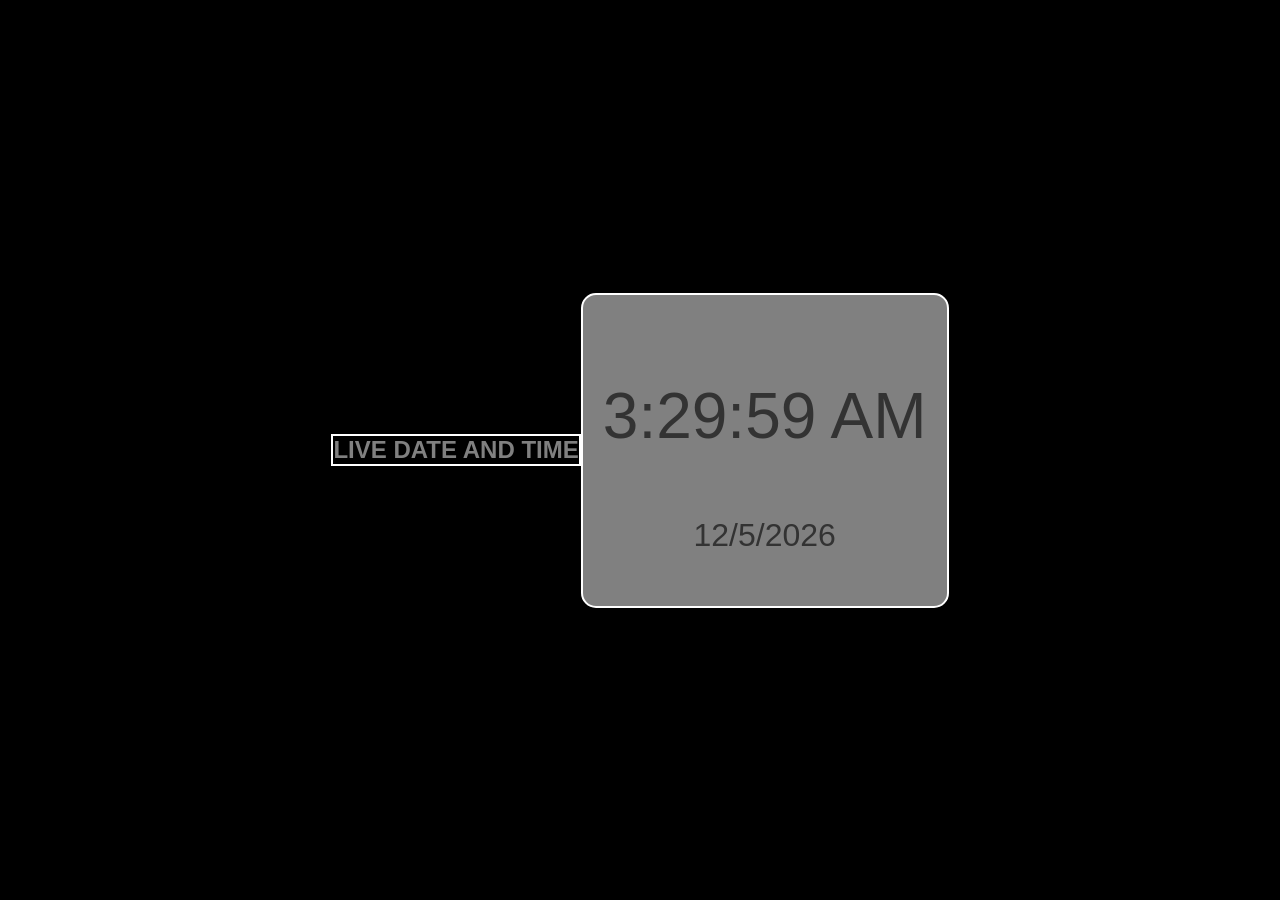
<file: dateTime.html>
<!DOCTYPE html>
<html lang="en">

<head>
    <meta charset="UTF-8">
    <meta name="viewport" content="width=device-width, initial-scale=1.0">
    <title>Digital Clock</title>
    <style>
        body {
            margin: 0;
            font-family: sans-serif;
            background-color:black;
            display: flex;
            justify-content: center;
            align-items: center;
            min-height: 100vh;
            color: #333;
        }

        .container {
            text-align: center;
            padding: 20px;
            background-color:grey;
            border-radius: 15px;
            box-shadow: 1 5px 10px rgba(1, 2, 1, 0.2);
            border:2px solid white;
            
        }

        .time {
            font-size: 4rem;
            color: neongreen;
            justify-content:center;
        }

        .date {
            font-size: 2rem;
            color:neongreen;
        }

        @media (max-width: 768px) {
            .time {
                font-size: 3rem;
            }

            .date {
                font-size: 1.5rem;
            }
        }
        #ash{
            color:grey;
            border: 2px solid white;
        }
        
    </style>
</head>

<body>
    <h2 id="ash">
LIVE DATE AND TIME
</h2>

    <div class="container">
        <p id="time" class="time"></p>
        <p id="date" class="date"></p>
    </div>

    <script>
        function updateClock() {
            const now = new Date();
            const time = now.toLocaleTimeString();
            const date = now.toLocaleDateString();

            document.getElementById('time').textContent = time;
            document.getElementById('date').textContent = date;
        }

        setInterval(updateClock, 1000);
        updateClock(); // Set initial time immediately
    </script>
</body>

</html>
</file>
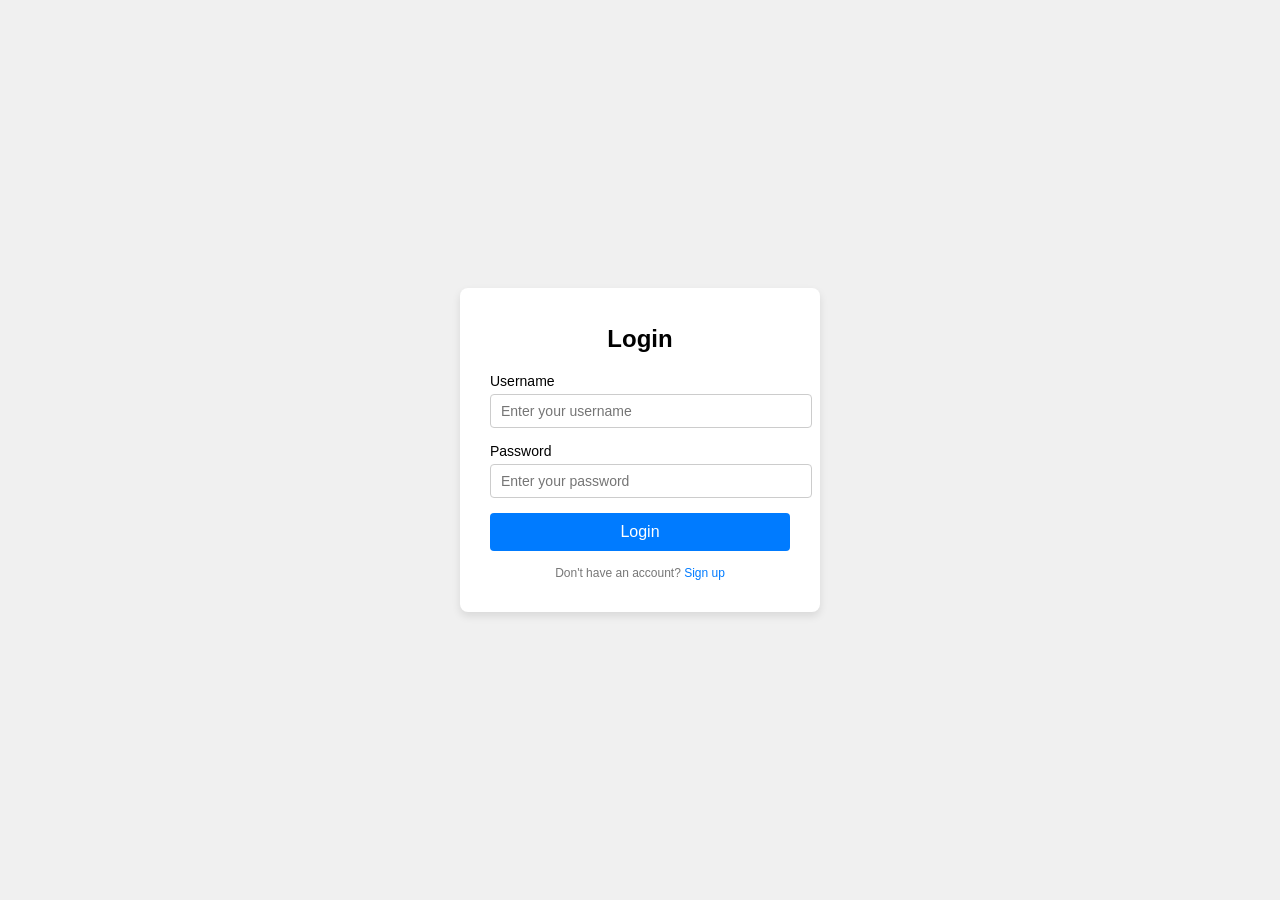
<file: loginPage.html>
<!DOCTYPE html>
<html lang="en">
<head>
  <meta charset="UTF-8">
  <meta name="viewport" content="width=device-width, initial-scale=1.0">
  <title>Login Page</title>
  <style>
    body {
      font-family: Arial, sans-serif;
      background-color: #f0f0f0;
      display: flex;
      justify-content: center;
      align-items: center;
      height: 100vh;
      margin: 0;
    }

    .login-container {
      background: white;
      padding: 20px 30px;
      border-radius: 8px;
      box-shadow: 0 4px 8px rgba(0, 0, 0, 0.1);
      width: 300px;
    }

    .login-container h1 {
      text-align: center;
      margin-bottom: 20px;
      font-size: 24px;
    }

    .form-group {
      margin-bottom: 15px;
    }

    .form-group label {
      display: block;
      margin-bottom: 5px;
      font-size: 14px;
    }

    .form-group input {
      width: 100%;
      padding: 8px 10px;
      border: 1px solid #ccc;
      border-radius: 4px;
      font-size: 14px;
    }

    .form-group input:focus {
      outline: none;
      border-color: #007BFF;
      box-shadow: 0 0 5px rgba(0, 123, 255, 0.5);
    }

    .btn {
      display: block;
      width: 100%;
      padding: 10px;
      background-color: #007BFF;
      color: white;
      font-size: 16px;
      border: none;
      border-radius: 4px;
      cursor: pointer;
    }

    .btn:hover {
      background-color: #0056b3;
    }

    .footer {
      text-align: center;
      margin-top: 15px;
      font-size: 12px;
      color: #777;
    }

    .footer a {
      color: #007BFF;
      text-decoration: none;
    }

    .footer a:hover {
      text-decoration: underline;
    }
  </style>
</head>
<body>
  <div class="login-container">
    <h1>Login</h1>
    <form>
      <div class="form-group">
        <label for="username">Username</label>
        <input type="text" id="username" name="username" placeholder="Enter your username" required>
      </div>
      <div class="form-group">
        <label for="password">Password</label>
        <input type="password" id="password" name="password" placeholder="Enter your password" required>
      </div>
      <button type="submit" class="btn">Login</button>
    </form>
    <div class="footer">
      <p>Don't have an account? <a href="#">Sign up</a></p>
    </div>
  </div>
</body>
</html>
</file>
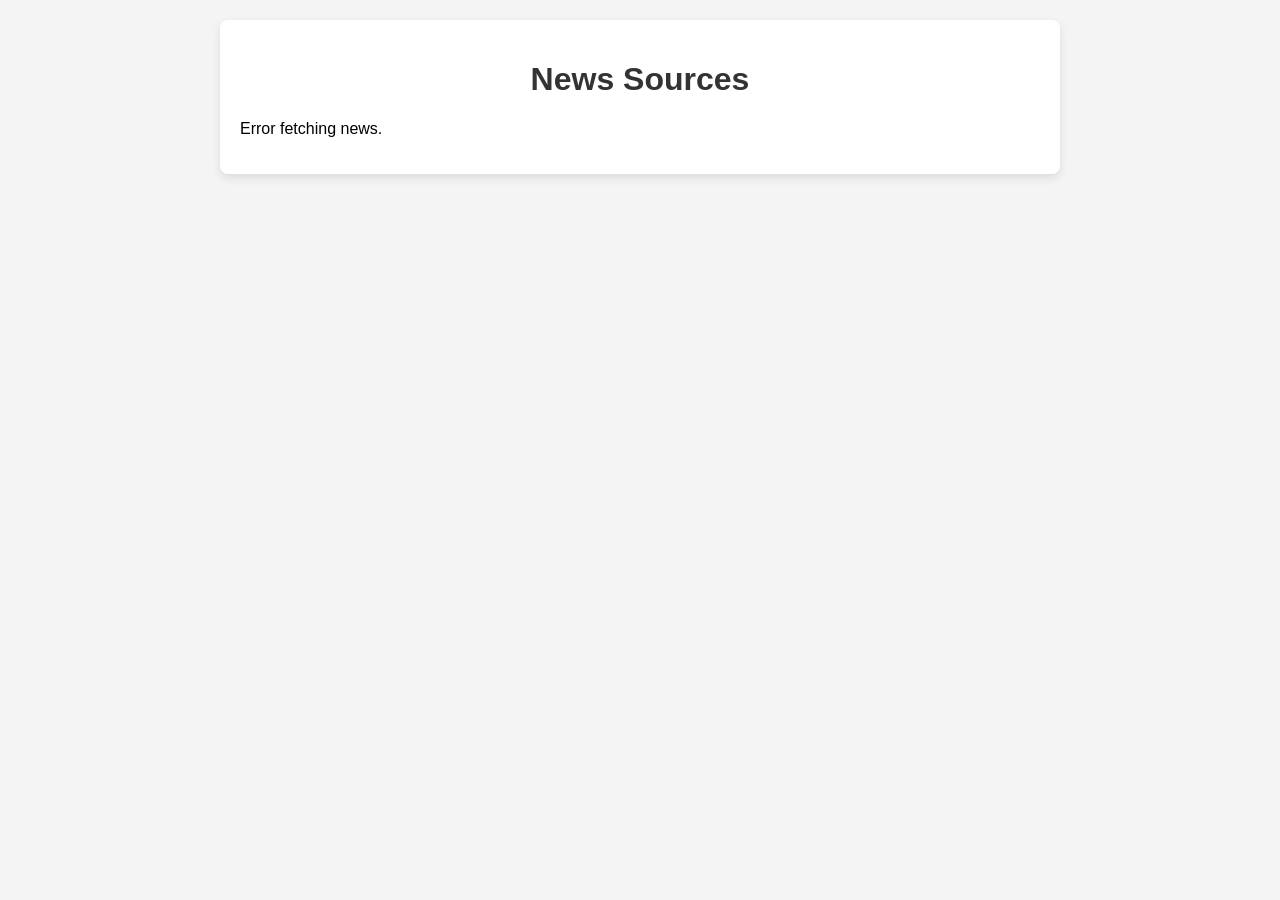
<file: newsApp.html>
<!DOCTYPE html>
<html lang="en">
<head>
  <meta charset="UTF-8">
  <meta name="viewport" content="width=device-width, initial-scale=1.0">
  <title>News Sources</title>
  <style>
    body {
      font-family: Arial, sans-serif;
      margin: 0;
      padding: 0;
      background-color: #f4f4f4;
    }

    .container {
      max-width: 800px;
      margin: 20px auto;
      padding: 20px;
      background: white;
      box-shadow: 0 4px 10px rgba(0, 0, 0, 0.1);
      border-radius: 8px;
    }

    h1 {
      text-align: center;
      color: #333;
    }

    .news-item {
      margin-bottom: 20px;
      padding-bottom: 20px;
      border-bottom: 1px solid #ddd;
    }

    .news-item:last-child {
      border-bottom: none;
    }

    .news-title {
      font-size: 18px;
      font-weight: bold;
      color: #007BFF;
      text-decoration: none;
    }

    .news-title:hover {
      text-decoration: underline;
    }

    .news-description {
      font-size: 14px;
      color: #555;
      margin-top: 5px;
    }

    .news-source {
      font-size: 12px;
      color: #999;
      margin-top: 10px;
    }
  </style>
</head>
<body>
  <div class="container">
    <h1>News Sources</h1>
    <div id="news-container"></div>
  </div>

  <script>
    const apiKey = "0c6b7b94f5b149509cef0769124a4841"; // Replace with your NewsAPI key
    const apiUrl = `https://newsapi.org/v2/top-headlines/sources?apiKey=${apiKey}`;

    fetch(apiUrl)
      .then(response => response.json())
      .then(data => {
   
          const newsContainer = document.getElementById('news-container');
          newsContainer.innerHTML = data.sources
            .map(source => `
              <div class="news-item">
                <a href="${source.url}" target="_blank" class="news-title">${source.name}</a>
                <p class="news-description">${source.description || "No description available."}</p>
                <p class="news-source">Category: ${source.category} | Language: ${source.language.toUpperCase()}</p>
              </div>
            `)
            .join('');   
         
      })
      .catch(error => {
        console.error("Error fetching news sources:", error);
        document.getElementById('news-container').innerHTML = "<p>Error fetching news.</p>";
      });
  </script>
</body>
</html>
</file>
